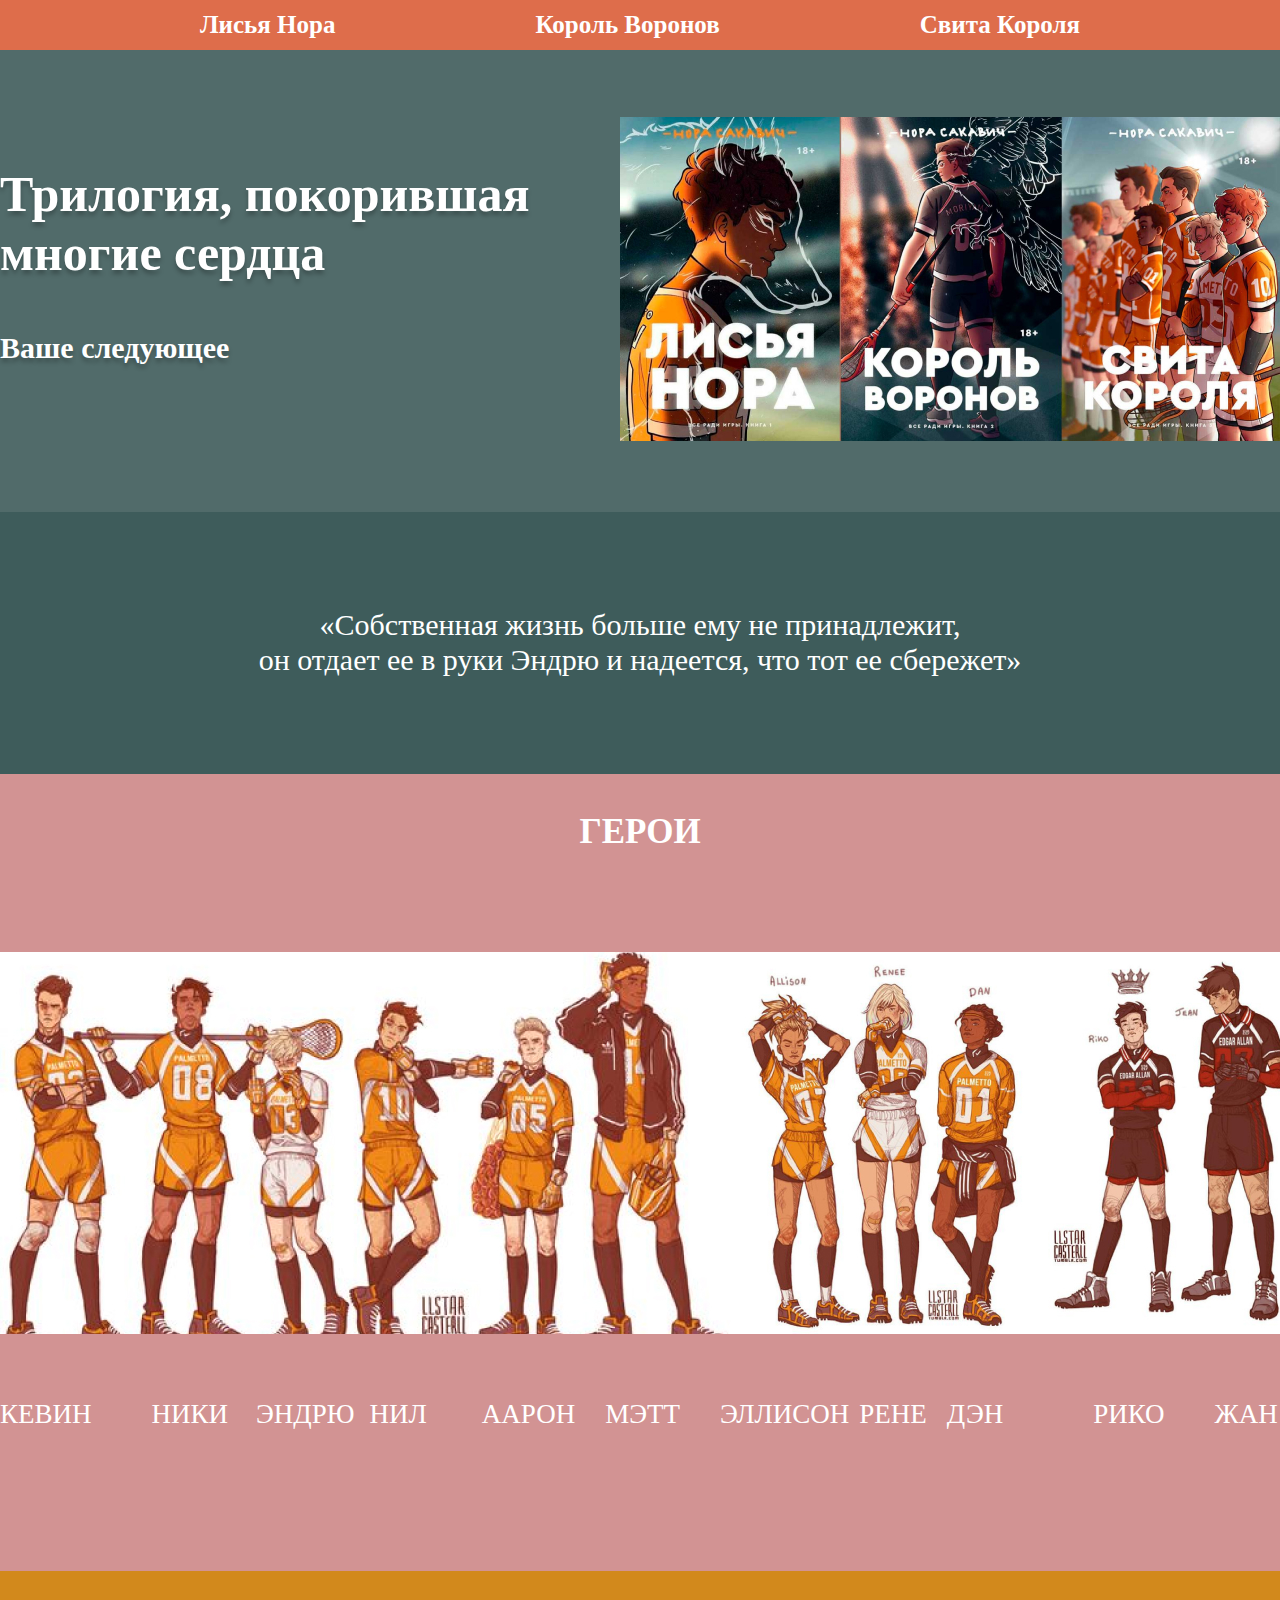
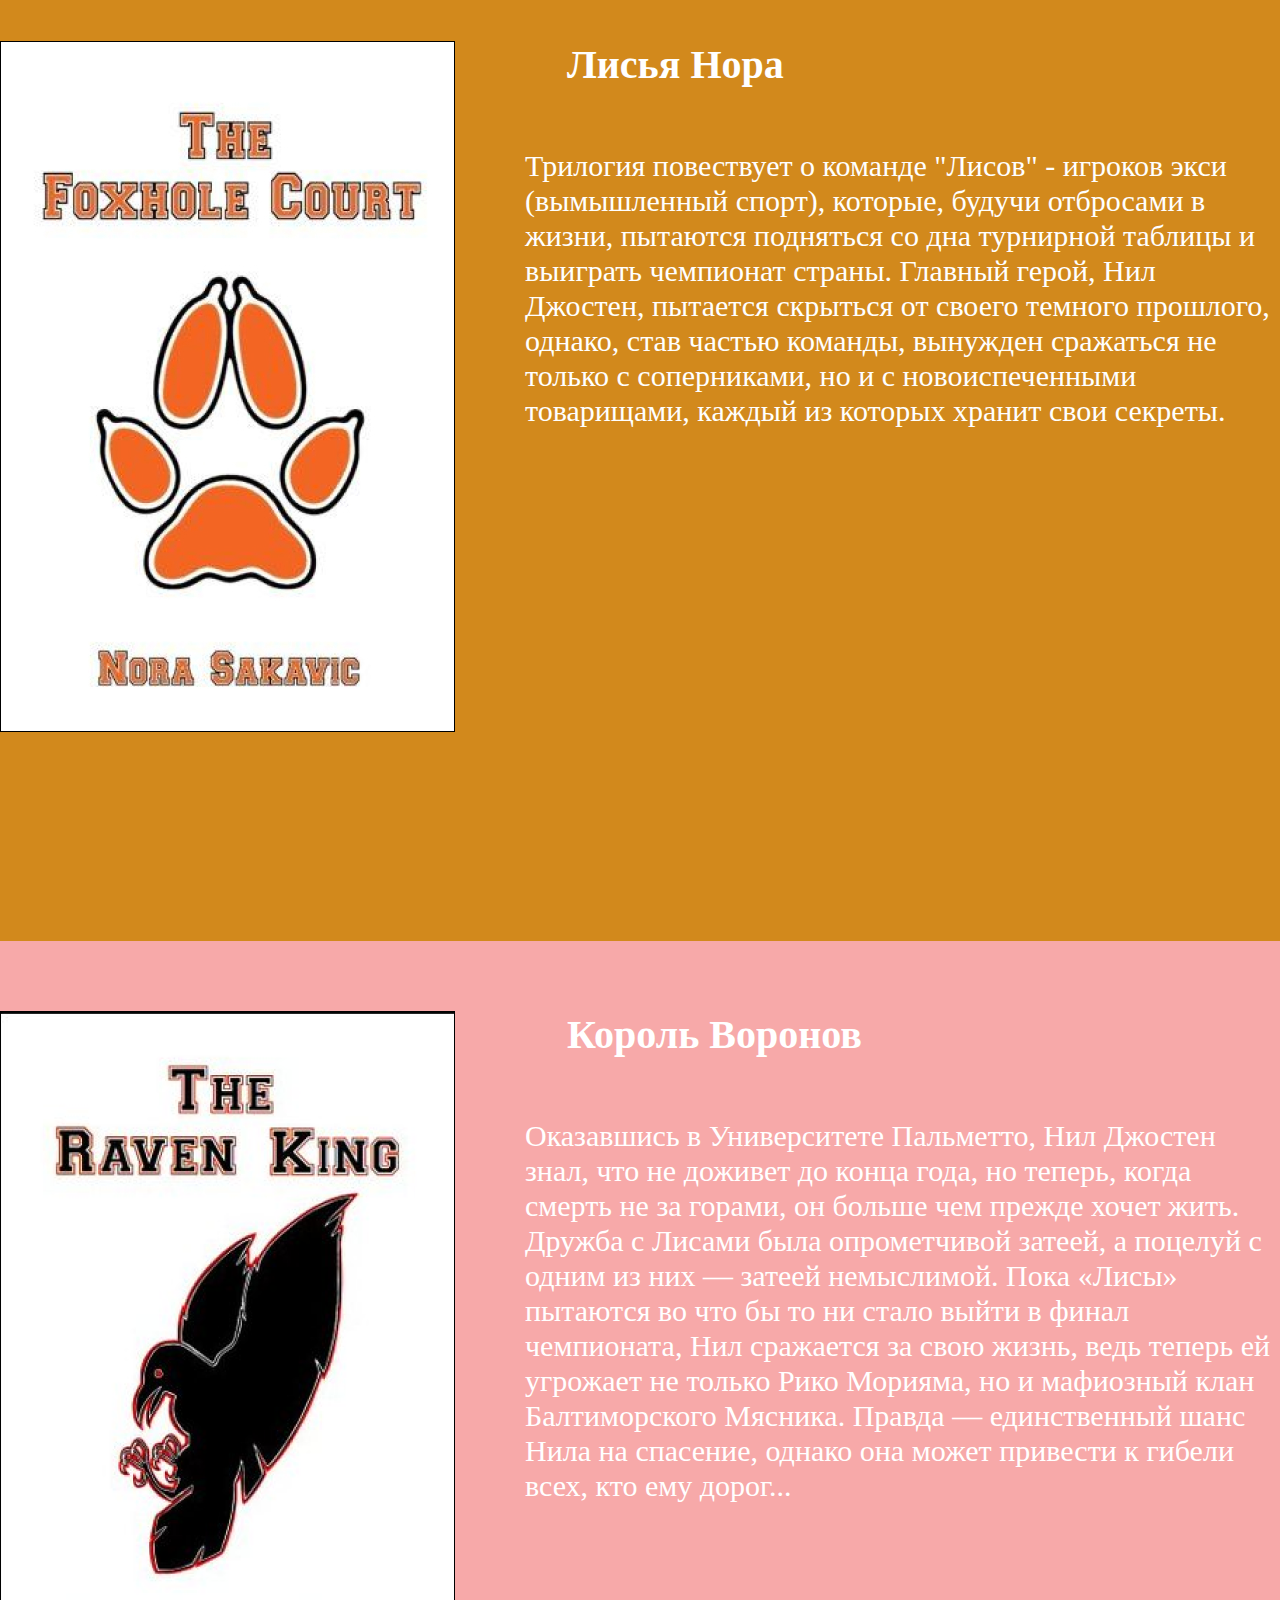
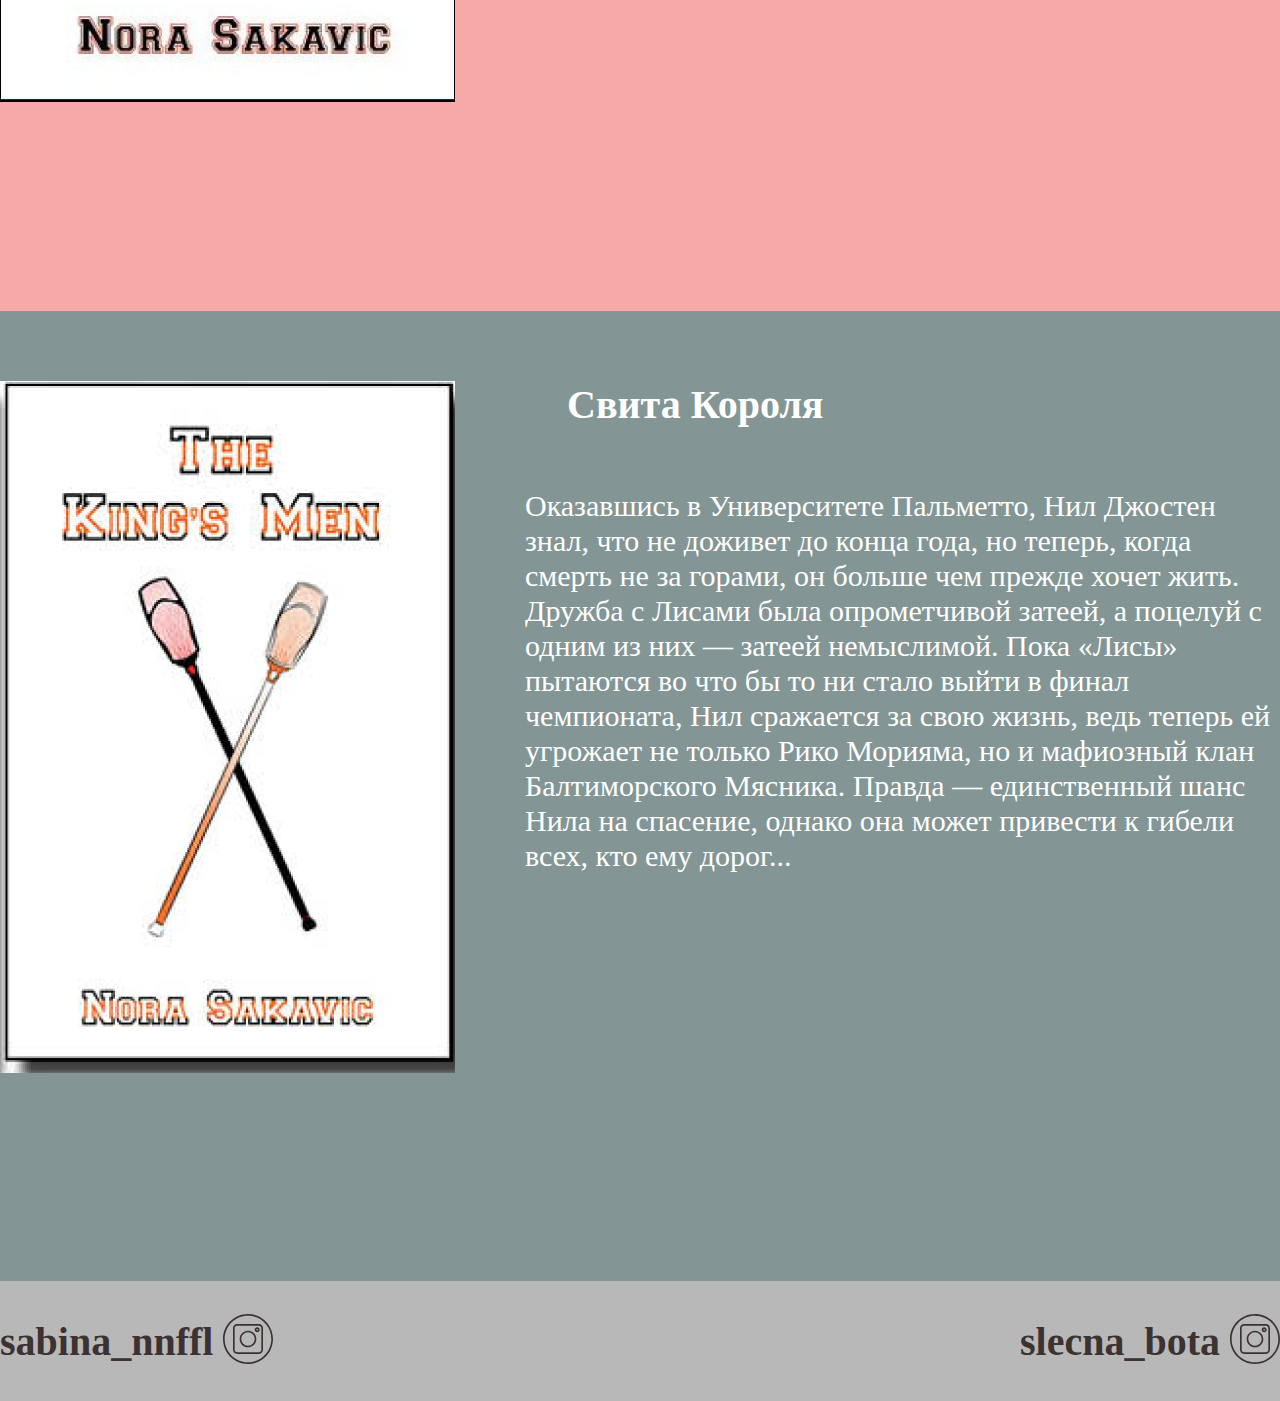
<file: index.html>
<!DOCTYPE html>
<html>
<head>
    <meta charset="UTF-8">
    <link rel="stylesheet" href="css.css">
    <meta name="viewport" content="width=device-width">
    <title>Трилогия "Всё ради игры"</title>
</head>
<body>
    <div class='wrapper'>
    <header class="header">
        <div class="contain">
            <div class="top-1">
                <div class="foxhole"><a href="#f1">Лисья Нора</a></div>
                <div class="ravensking"><a href="#f2">Король Воронов</a></div>
                <div class="kingsmen"><a href="#f3">Свита Короля</a></div>
                <!--top-1-w-->
            </div>
        </div>
    </header><!--header-->
    <section class='info'>
        <div class="contain">
            <div class="info-about">
                <div class="info-left">
                    <p class="info-about-1">Трилогия, покорившая <br> многие сердца</p>
                    <p class="info-about-2">Ваше следующее</p>
                </div><!--info-left-->
                <div class="info-right">
                    <img src="pic/img1.jpg"  class="img1">
                </div><!--info-right-->
            </div>
        </div>
    </section>
    <section class="quote">
        <div class="contain">
            <p class="quote-text">«Собственная жизнь больше ему не принадлежит, <br>  он отдает ее в руки Эндрю и надеется, что тот ее сбережет»</p>
        </div>
    </section><!--quote-->
    <section class="characters">
        <div class="contain">
            <p class="text">Герои</p>
            <img src="pic/img2.jpg" class='characters-img'>
            <div class="names">
                <p class="name1">кевин</p>
                <p class="name2">ники</p>
                <p class="name3">эндрю</p>
                <p class="name4">нил</p>
                <p class="name5">аарон</p>
                <p class="name6">мэтт</p>
                <p class="name7">эллисон</p>
                <p class="name8">рене</p>
                <p class="name9">дэн</p>
                <p class="name10">рико</p>
                <p class="name11">жан</p>
            </div>
        </div>
    </section>
    <section class="firstbook">
        <div class="contain">
            <div class="firstbook-w">
                <div class="firstbook-left">
                    <img src="pic/pic1.jpg"class="firstbook-left-1">
                </div>
                <div class="firstbook-right">
                    <div class="firstbook-right-heading" id='f1'><a href="https://izdaiknigu.ru/bookread-674778">Лисья Нора</a> </div>
                    <p class="infoaboutfox">Трилогия повествует о команде "Лисов" - игроков экси (вымышленный спорт), которые, будучи отбросами в жизни, пытаются подняться со дна турнирной таблицы и выиграть чемпионат страны. Главный герой, Нил Джостен, пытается скрыться от своего темного прошлого, однако, став частью команды, вынужден сражаться не только с соперниками, но и с новоиспеченными товарищами, каждый из которых хранит свои секреты.</p>
                </div>
            </div>
    </div>
    </section>


    <section class="secondbook">
        <div class="contain">
            <div class="firstbook-w">
                <div class="firstbook-left">
                    <img src="pic/pic2.png"class="firstbook-left-1">
                </div>
                <div class="firstbook-right">
                    <div class="firstbook-right-heading" id='f2'><a href="https://izdaiknigu.ru//bookread-706412">Король Воронов</a></div>
                    <p class="infoaboutfox">Оказавшись в Университете Пальметто, Нил Джостен знал, что не доживет до конца года, но теперь, когда смерть не за горами, он больше чем прежде хочет жить. Дружба с Лисами была опрометчивой затеей, а поцелуй с одним из них — затеей немыслимой. Пока «Лисы» пытаются во что бы то ни стало выйти в финал чемпионата, Нил сражается за свою жизнь, ведь теперь ей угрожает не только Рико Морияма, но и мафиозный клан Балтиморского Мясника. Правда — единственный шанс Нила на спасение, однако она может привести к гибели всех, кто ему дорог...</p>
                </div>
            </div>
    </div>
    </section>


    <section class="thirdbook">
        <div class="contain">
            <div class="firstbook-w">
                <div class="firstbook-left">
                    <img src="pic/pic3.png"class="firstbook-left-1">
                </div>
                <div class="firstbook-right">
                    <div class="firstbook-right-heading" id='f3'><a href="https://izdaiknigu.ru//bookread-720867">Свита Короля</a></div>
                    <p class="infoaboutfox">Оказавшись в Университете Пальметто, Нил Джостен знал, что не доживет до конца года, но теперь, когда смерть не за горами, он больше чем прежде хочет жить. Дружба с Лисами была опрометчивой затеей, а поцелуй с одним из них — затеей немыслимой. Пока «Лисы» пытаются во что бы то ни стало выйти в финал чемпионата, Нил сражается за свою жизнь, ведь теперь ей угрожает не только Рико Морияма, но и мафиозный клан Балтиморского Мясника. Правда — единственный шанс Нила на спасение, однако она может привести к гибели всех, кто ему дорог...</p>
                </div>
            </div>
    </div>
    </section>
    <footer class="footer">
        <div class="contain">
            <div class="wrap">
                <div class="sabainst">
                    <a href="https://www.instagram.com/sabina_nnffl/">sabina_nnffl</a>
                    <p><a href="https://www.instagram.com/sabina_nnffl/" class='da'><img src="pic/inst.svg"class="inst"></a></p></div>

                <div class="botainst">
                    <a href="https://www.instagram.com/slecna_bota/">slecna_bota<span></a>
                    <p><a href="https://www.instagram.com/slecna_bota/" class='da'><img src="pic/inst.svg"class="inst"></a></p></div>

            </div>
        </div>
    </footer>
</div>
</body>
</html>
</file>
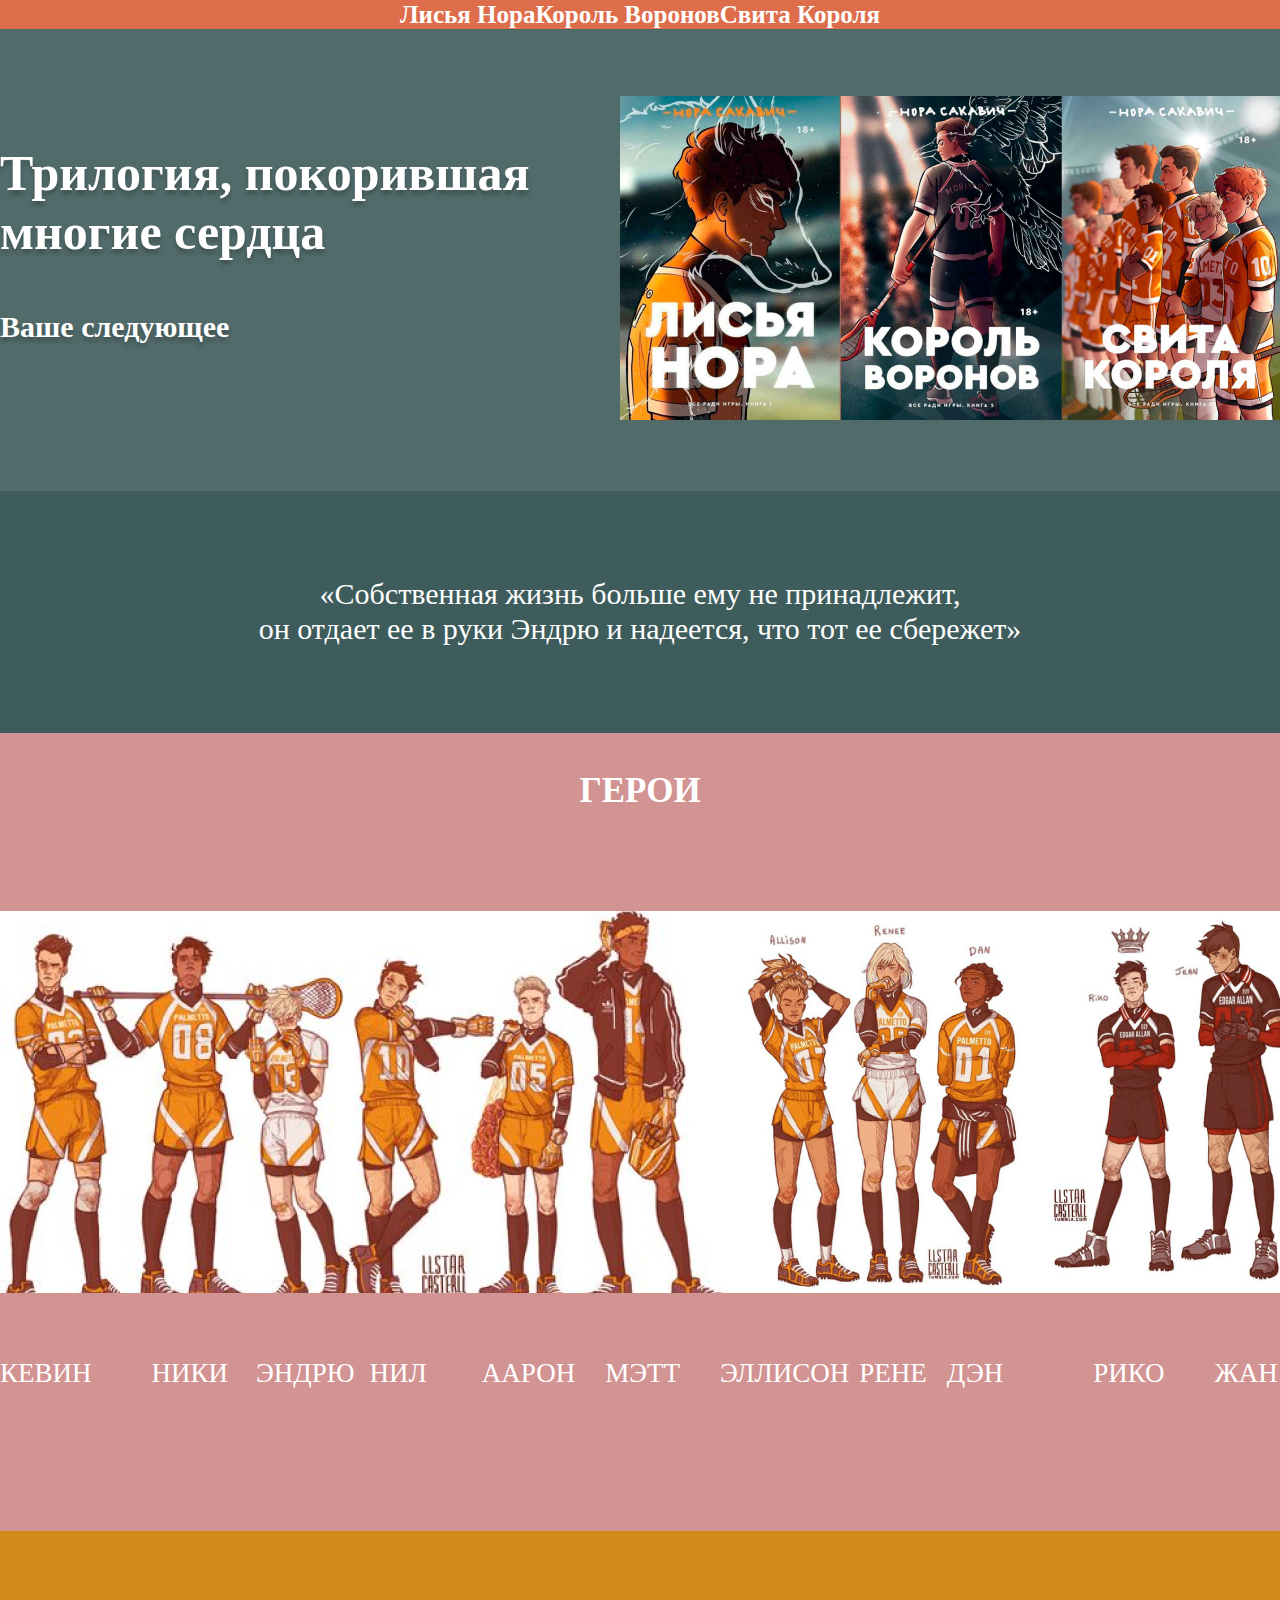
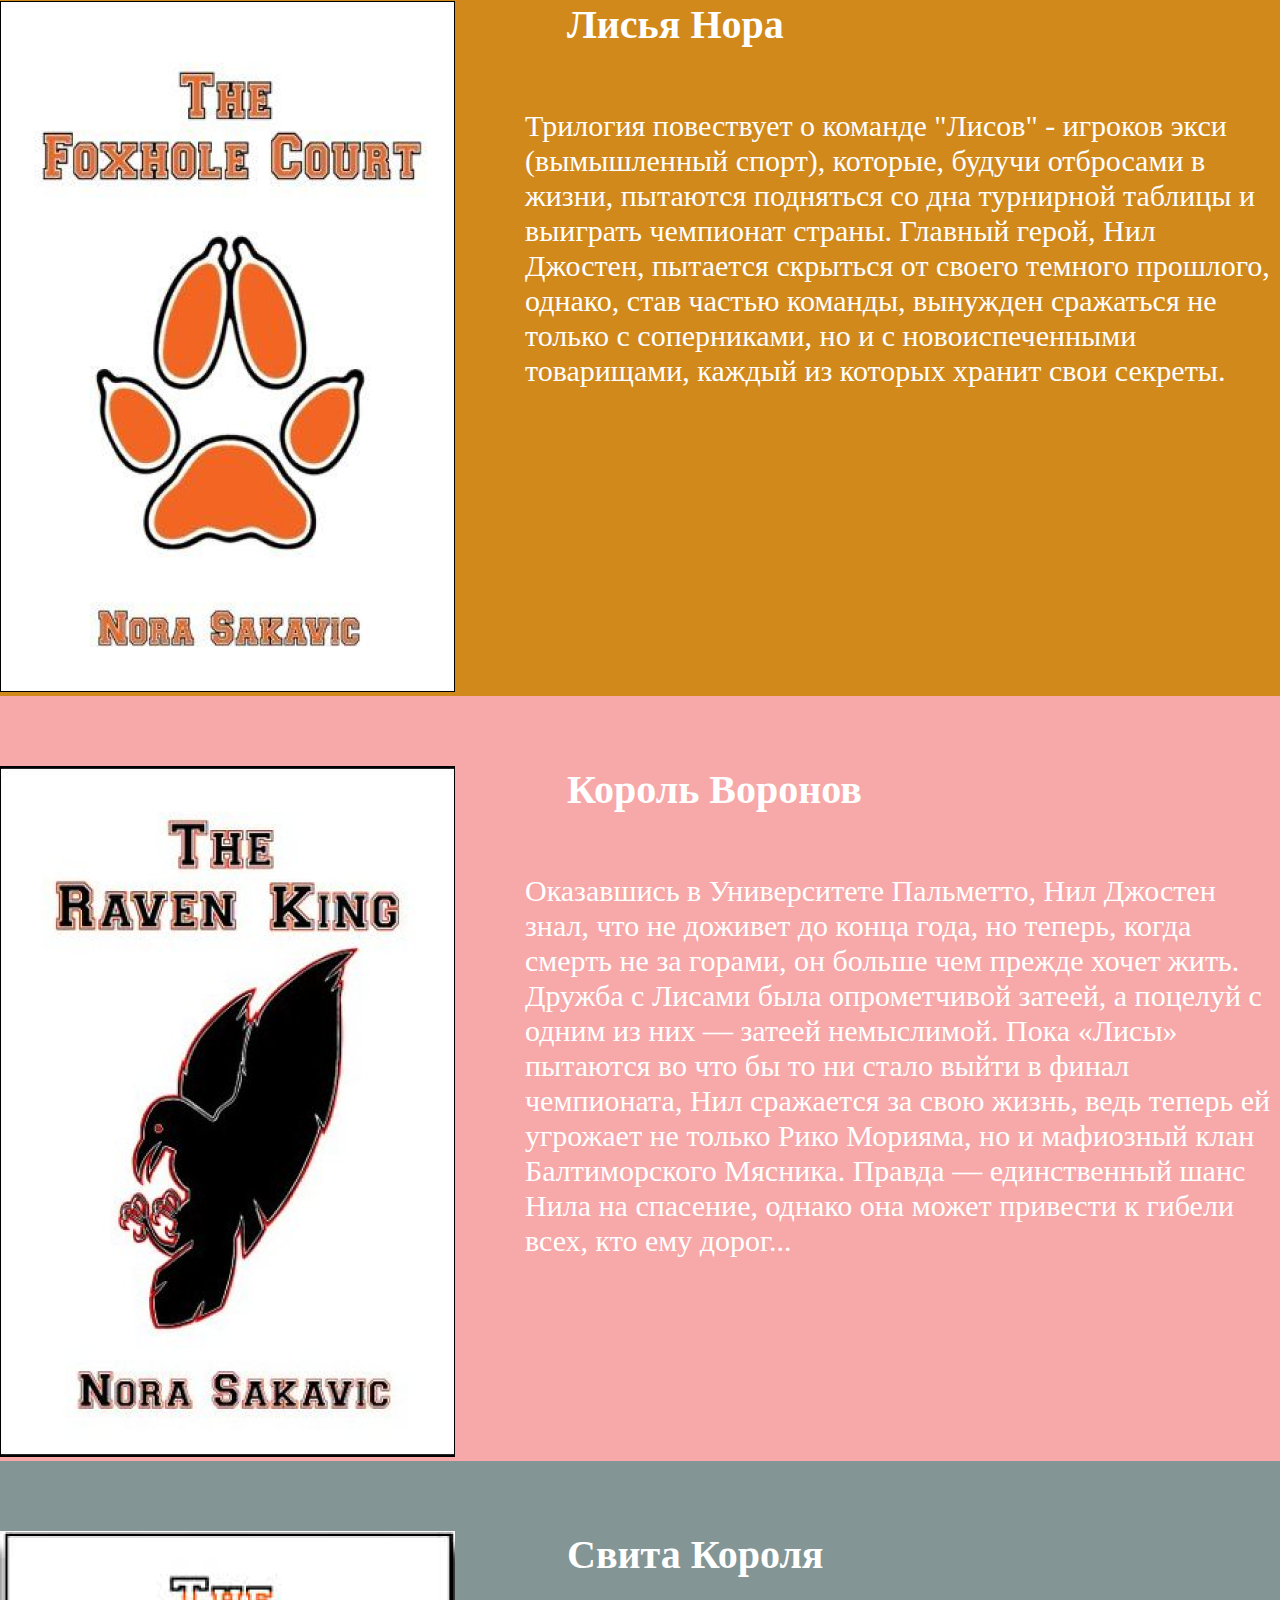
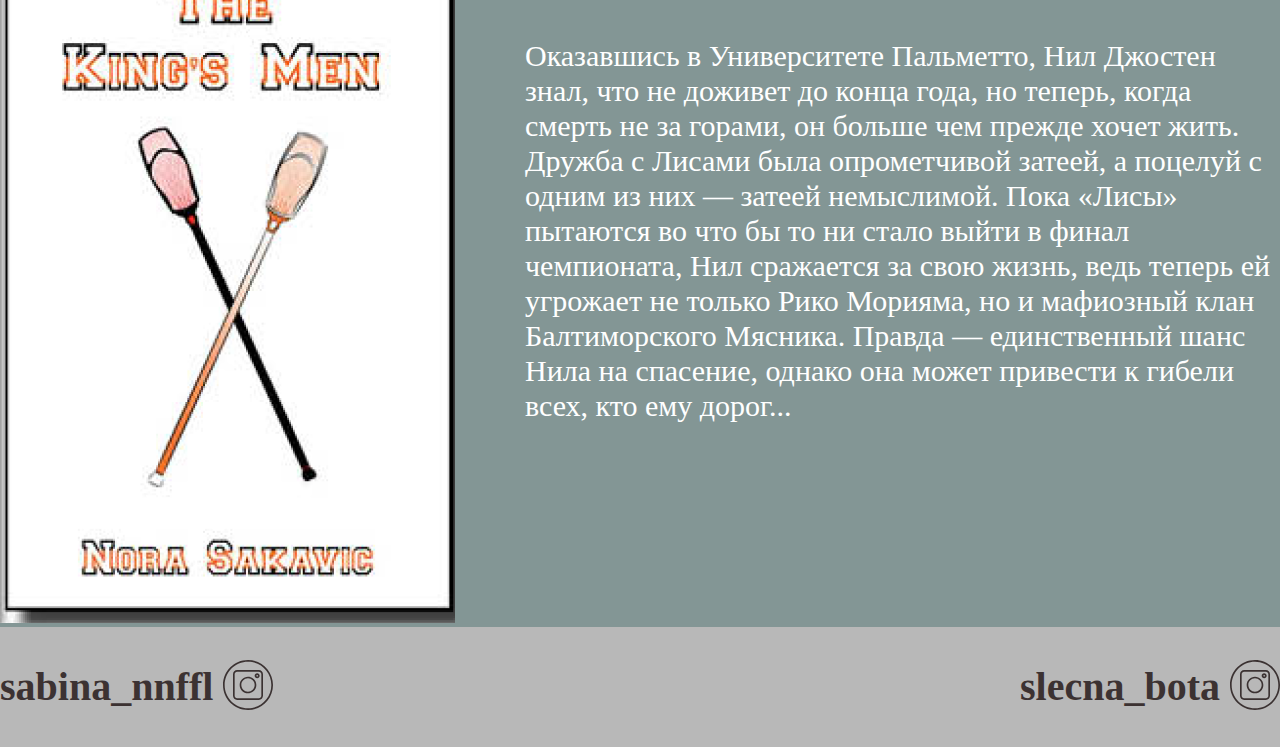
<file: html.html>
<!DOCTYPE html>
<html>
<head>
    <meta charset="UTF-8">
    <link rel="stylesheet" href="csss/css.css">
    <meta http-equiv="X-UA-Compatible" content="IE=edge">
    <meta name="viewport" content="width=device-width">
    <title>Трилогия "Всё ради игры"</title>
</head>
<body>
    <div class='wrapper'>
    <header class="header">
        <div class="contain">
            <div class="top-1">
                <div class="foxhole"><a href="#f1">Лисья Нора</a></div>
                <div class="ravensking"><a href="#f2">Король Воронов</a></div>
                <div class="kingsmen"><a href="#f3">Свита Короля</a></div>
                <!--top-1-w-->
            </div>
        </div>
    </header><!--header-->
    <section class='info'>
        <div class="contain">
            <div class="info-about">
                <div class="info-left">
                    <p class="info-about-1">Трилогия, покорившая <br> многие сердца</p>
                    <p class="info-about-2">Ваше следующее</p>
                </div><!--info-left-->
                <div class="info-right">
                    <img src="pic/img1.jpg"  class="img1">
                </div><!--info-right-->
            </div>
        </div>
    </section>
    <section class="quote">
        <div class="contain">
            <p class="quote-text">«Собственная жизнь больше ему не принадлежит, <br>  он отдает ее в руки Эндрю и надеется, что тот ее сбережет»</p>
        </div>
    </section><!--quote-->
    <section class="characters">
        <div class="contain">
            <p class="text">Герои</p>
            <img src="pic/img2.jpg" class='characters-img'>
            <div class="names">
                <p class="name1">кевин</p>
                <p class="name2">ники</p>
                <p class="name3">эндрю</p>
                <p class="name4">нил</p>
                <p class="name5">аарон</p>
                <p class="name6">мэтт</p>
                <p class="name7">эллисон</p>
                <p class="name8">рене</p>
                <p class="name9">дэн</p>
                <p class="name10">рико</p>
                <p class="name11">жан</p>
            </div>
        </div>
    </section>
    <section class="firstbook">
        <div class="contain">
            <div class="firstbook-w">
                <div class="firstbook-left">
                    <img src="pic/pic1.jpg"class="firstbook-left-1">
                </div>
                <div class="firstbook-right">
                    <div class="firstbook-right-heading" id='f1'><a href="https://izdaiknigu.ru/bookread-674778">Лисья Нора</a> </div>
                    <p class="infoaboutfox">Трилогия повествует о команде "Лисов" - игроков экси (вымышленный спорт), которые, будучи отбросами в жизни, пытаются подняться со дна турнирной таблицы и выиграть чемпионат страны. Главный герой, Нил Джостен, пытается скрыться от своего темного прошлого, однако, став частью команды, вынужден сражаться не только с соперниками, но и с новоиспеченными товарищами, каждый из которых хранит свои секреты.</p>
                </div>
            </div>
    </div>
    </section>


    <section class="secondbook">
        <div class="contain">
            <div class="firstbook-w">
                <div class="firstbook-left">
                    <img src="pic/pic2.png"class="firstbook-left-1">
                </div>
                <div class="firstbook-right">
                    <div class="firstbook-right-heading" id='f2'><a href="https://izdaiknigu.ru//bookread-706412">Король Воронов</a></div>
                    <p class="infoaboutfox">Оказавшись в Университете Пальметто, Нил Джостен знал, что не доживет до конца года, но теперь, когда смерть не за горами, он больше чем прежде хочет жить. Дружба с Лисами была опрометчивой затеей, а поцелуй с одним из них — затеей немыслимой. Пока «Лисы» пытаются во что бы то ни стало выйти в финал чемпионата, Нил сражается за свою жизнь, ведь теперь ей угрожает не только Рико Морияма, но и мафиозный клан Балтиморского Мясника. Правда — единственный шанс Нила на спасение, однако она может привести к гибели всех, кто ему дорог...</p>
                </div>
            </div>
    </div>
    </section>


    <section class="thirdbook">
        <div class="contain">
            <div class="firstbook-w">
                <div class="firstbook-left">
                    <img src="pic/pic3.png"class="firstbook-left-1">
                </div>
                <div class="firstbook-right">
                    <div class="firstbook-right-heading" id='f3'><a href="https://izdaiknigu.ru//bookread-720867">Свита Короля</a></div>
                    <p class="infoaboutfox">Оказавшись в Университете Пальметто, Нил Джостен знал, что не доживет до конца года, но теперь, когда смерть не за горами, он больше чем прежде хочет жить. Дружба с Лисами была опрометчивой затеей, а поцелуй с одним из них — затеей немыслимой. Пока «Лисы» пытаются во что бы то ни стало выйти в финал чемпионата, Нил сражается за свою жизнь, ведь теперь ей угрожает не только Рико Морияма, но и мафиозный клан Балтиморского Мясника. Правда — единственный шанс Нила на спасение, однако она может привести к гибели всех, кто ему дорог...</p>
                </div>
            </div>
    </div>
    </section>
    <footer class="footer">
        <div class="contain">
            <div class="wrap">
                <div class="sabainst">
                    <a href="https://www.instagram.com/sabina_nnffl/">sabina_nnffl</a>
                    <p><a href="https://www.instagram.com/sabina_nnffl/" class='da'><img src="pic/inst.svg"class="inst"></a></p></div>

                <div class="botainst">
                    <a href="https://www.instagram.com/slecna_bota/">slecna_bota<span></a>
                    <p><a href="https://www.instagram.com/slecna_bota/" class='da'><img src="pic/inst.svg"class="inst"></a></p></div>

            </div>
        </div>
    </footer>
</div>
</body>
</html>
</file>
<file: css.css>
@import url('https://fonts.googleapis.com/css2?family=Roboto:ital,wght@0,700;1,500&display=swap');
body{
    
    padding: 0;
    margin: 0;
}
a{
    text-decoration:none;
}
.wrapper{
    width:100%;
    margin-left: auto;
    margin-right: auto;
    overflow:hidden;
    display:flex;
    flex-direction:column;
}
.contain{
    max-width:1320px;
    margin: 0 auto;
}
ol, ul,li {
    padding: 0;
    margin: 0;
    list-style: none; }

.top-1{
    margin:0 163px 0 163px;
    font-size:25px;
    display:flex;
    align-items:center;
}
.header{
   height:50px;
    align-items:center;
    background: #DE6D4B;
    display: flex;
    flex-direction: column;
    justify-content: center;
    
}
.foxhole{
    margin-right: 200px;
}
.ravensking{
    margin-right: 200px;
}

.foxhole>a,.kingsmen>a,.ravensking>a{
    font-weight: 700;
    line-height: 1.175;
    color:white;
}
.info-about{
    margin: 67px 0 67px 0;
    display:flex;
    justify-content: space-between;
}
.info{
    background: #516B6A;
}
.info-about-1{
    margin-top: 48px;
    font-weight: 700;
    font-size: 50px;
    line-height: 1.18;
    color: #FFFFFF;
    text-shadow: 0px 4px 4px rgba(0, 0, 0, 0.25);
    margin-bottom: 48px;
}
.info-about-2{
    font-weight: 700;
    font-size: 30px;
    line-height: 1.16;
    color: #FFFFFF;
    text-shadow: 0px 4px 4px rgba(0, 0, 0, 0.25);
}
.quote{
    
    background-color: #3E5C5B;
}
.quote-text{
    margin: 96px 0 96px 0;
    font-size: 30px;
    line-height: 1.16;
    text-align: center;
    color: #FFFFFF;
}
.characters{
    background: #D29393;
}
.text{
    font-weight: 700;
    font-size: 35px;
    line-height: 1.342;
    text-align: center;
    text-transform: uppercase;
    color: #FFFFFF;
    margin-bottom: 96px;
}
.characters-img{
    margin-bottom: 30px;
}
.names{
    margin-bottom: 110px;
    display:flex;
    font-weight: 400;
font-size: 27px;
line-height: 1.47;
text-transform: uppercase;
color: white;
}
.name2{
    margin-left: 60px;
    margin-right: 28px;
}
.name3{
    margin-right: 15px;
}
.name4{
    margin-right: 55px;
}
.name5{
    margin-right: 30px;
}
.name6{
    margin-right:40px;
}
.name7{
    margin-right: 10px;
}
.name8{
    margin-right: 20px;
}
.name9{
    margin-right: 90px;
}
.name10{
    margin-right: 50px;
}
.firstbook-w{
    height:100vh;
    margin-top: 70px;
    display: flex;
}
.firstbook{
    background: #D2891C;
}
.firstbook-right-heading>a{
    font-weight: 700;
    font-size: 40px;
    line-height: 1.175;
    margin-left: 112px;
    color: #FFFFFF;
}
.infoaboutfox{
    margin-bottom: 80px;
    margin-top: 60px;
    margin-left: 70px;
    font-weight: 300;
    font-size: 30px;
    line-height: 35px;
    color: #FFFFFF;
}
.secondbook{
    background: rgba(234, 41, 41, 0.4);
}
.thirdbook{
    background: rgba(81, 107, 106, 0.71);
}
.footer{
    background: #B8B8B8;
}
.inst{
    height:50px;
    width:50px;
}
.wrap{
    margin: 35px 0 35px 0;
    display: flex;
    justify-content: space-between;
}
.sabainst>a,.botainst>a{
    font-weight: 700;
    font-size: 40px;
    color: #3C3232;
}
.sabainst,.botainst{
    justify-content: flex-end;
    align-items: center;
    display: flex;
    height:50px;
}
.botainst>p,.sabainst>p{
 margin-left: 10px;

}

@media(max-width:767px){
    .header{
        max-height:30px;}
    .contain{
        max-width: none;
        margin: 0 10px 0 10px;
    }
    .top-1{
        font-size:10px;
        display:flex;
        margin: 0 ;
    }
    .foxhole{
        margin-right: 50px;
    }
    .ravensking{
        margin-right: 50px;
    }
    .img1{
        object-fit: cover;
        max-width: 210px;
        height: 95px;
    }
    .info-about-1{
        margin: 0 0 0 0;
        font-size: 18px;
    }
    .info-about-2{
        font-size:14px;
    }
    .info-about{
        margin: 20px 0 20px 0;
    }
    .quote-text{
        font-size: 13px;
        margin: 30px 0 30px 0;
    }
    .text{
        font-size: 18px;
        margin-bottom: 30px;;
    }
    .characters-img{
        max-width:100%;
        max-height: 100px;
        margin-bottom: 10px;
    }
}
</file>
<file: csss/css.css>
@import url('https://fonts.googleapis.com/css2?family=Roboto:ital,wght@0,700;1,500&display=swap');
body{
    
    padding: 0;
    margin: 0;
}
a{
    text-decoration:none;
}
.wrapper{
    width:100%;
    margin-left: auto;
    margin-right: auto;
    overflow:hidden;
    display:flex;
    flex-direction:column;
}
.contain{
    max-width:1320px;
    margin: 0 auto;
}
ol, ul,li {
    padding: 0;
    margin: 0;
    list-style: none; }

.top-1{
    margin:0 163px 0 163px;
    font-size:25px;
    display:flex;
    align-items:center;
    justify-content: space-between;
}
.header{
    max-height:50px;
    align-items:center;
    background: #DE6D4B;
    display: flex;
    flex-direction: column;
    justify-content: center;
    
}

.foxhole>a,.kingsmen>a,.ravensking>a{
    font-weight: 700;
    line-height: 1.175;
    color:white;
}
.info-about{
    margin: 67px 0 67px 0;
    display:flex;
    justify-content: space-between;
}
.info{
    background: #516B6A;
}
.info-about-1{
    margin-top: 48px;
    font-weight: 700;
    font-size: 50px;
    line-height: 1.18;
    color: #FFFFFF;
    text-shadow: 0px 4px 4px rgba(0, 0, 0, 0.25);
    margin-bottom: 48px;
}
.info-about-2{
    font-weight: 700;
    font-size: 30px;
    line-height: 1.16;
    color: #FFFFFF;
    text-shadow: 0px 4px 4px rgba(0, 0, 0, 0.25);
}
.quote{
    
    background-color: #3E5C5B;
}
.quote-text{
    margin: 86px 0 86px 0;
    font-size: 30px;
    line-height: 1.16;
    text-align: center;
    color: #FFFFFF;
}
.characters{
    background: #D29393;
}
.text{
    font-weight: 700;
    font-size: 35px;
    line-height: 1.342;
    text-align: center;
    text-transform: uppercase;
    color: #FFFFFF;
    margin-bottom: 96px;
}
.characters-img{
    margin-bottom: 30px;
}
.names{
    margin-bottom: 110px;
    display:flex;
    font-weight: 400;
font-size: 27px;
line-height: 1.47;
text-transform: uppercase;
color: white;
}
.name2{
    margin-left: 60px;
    margin-right: 28px;
}
.name3{
    margin-right: 15px;
}
.name4{
    margin-right: 55px;
}
.name5{
    margin-right: 30px;
}
.name6{
    margin-right:40px;
}
.name7{
    margin-right: 10px;
}
.name8{
    margin-right: 20px;
}
.name9{
    margin-right: 90px;
}
.name10{
    margin-right: 50px;
}
.firstbook-w{
    max-height:100vh;
    margin-top: 70px;
    display: flex;
}
.firstbook{
    background: #D2891C;
}
.firstbook-right-heading>a{
    font-weight: 700;
    font-size: 40px;
    line-height: 1.175;
    margin-left: 112px;
    color: #FFFFFF;
}
.infoaboutfox{
    margin-bottom: 80px;
    margin-top: 60px;
    margin-left: 70px;
    font-weight: 300;
    font-size: 30px;
    line-height: 35px;
    color: #FFFFFF;
}
.secondbook{
    background: rgba(234, 41, 41, 0.4);
}
.thirdbook{
    background: rgba(81, 107, 106, 0.71);
}
.footer{
    background: #B8B8B8;
}
.inst{
    max-height:50px;
    max-width:50px;
}
.wrap{
    margin: 35px 0 35px 0;
    display: flex;
    justify-content: space-between;
}
.sabainst>a,.botainst>a{
    font-weight: 700;
    font-size: 40px;
    color: #3C3232;
}
.sabainst,.botainst{
    justify-content: flex-end;
    align-items: center;
    display: flex;
    max-height:50px;
}
.botainst>p,.sabainst>p{
 margin-left: 10px;

}
@media(max-width:767px){
    .contain{
        max-width: none;
    }
}
@media(max-width:1200px){
    .contain{
        max-width: 970px;
    }
}
@media(max-width:992px){
    .contain{
        max-width: 750px;
    }
}
</file>
